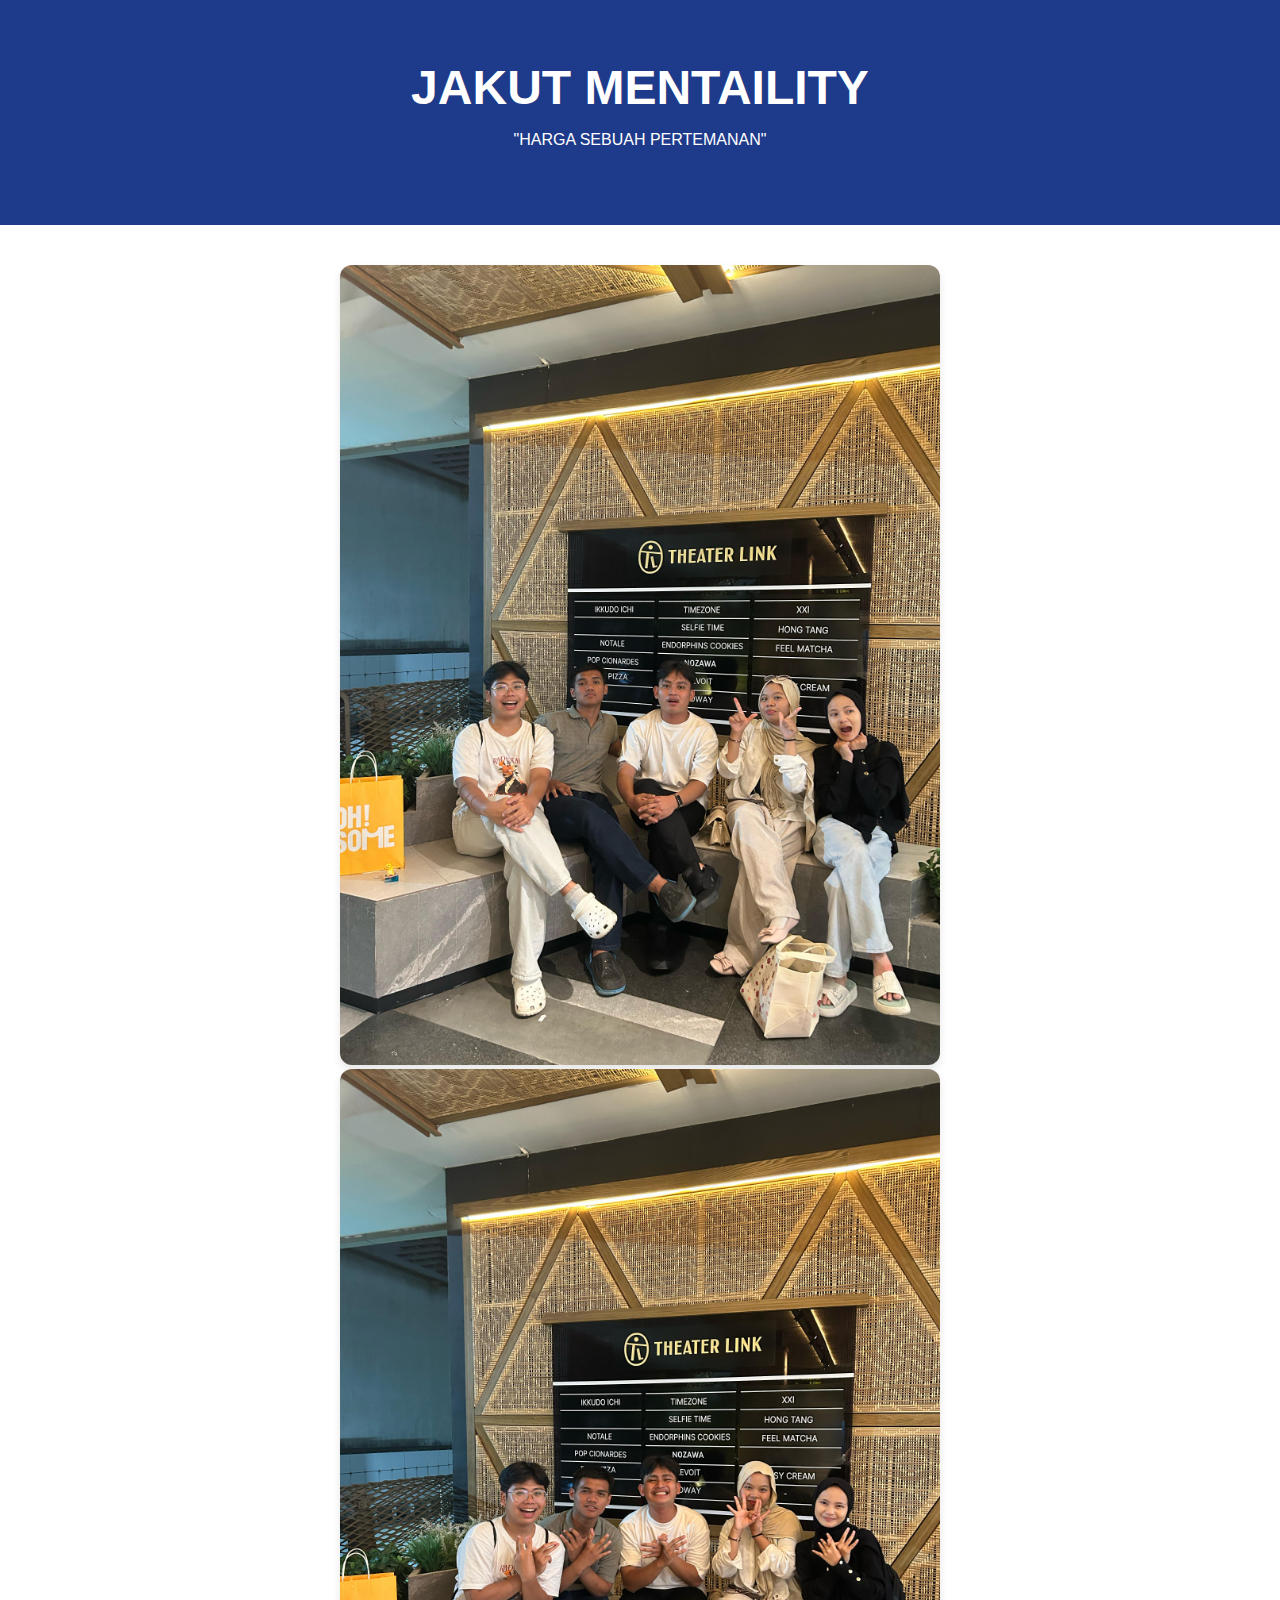
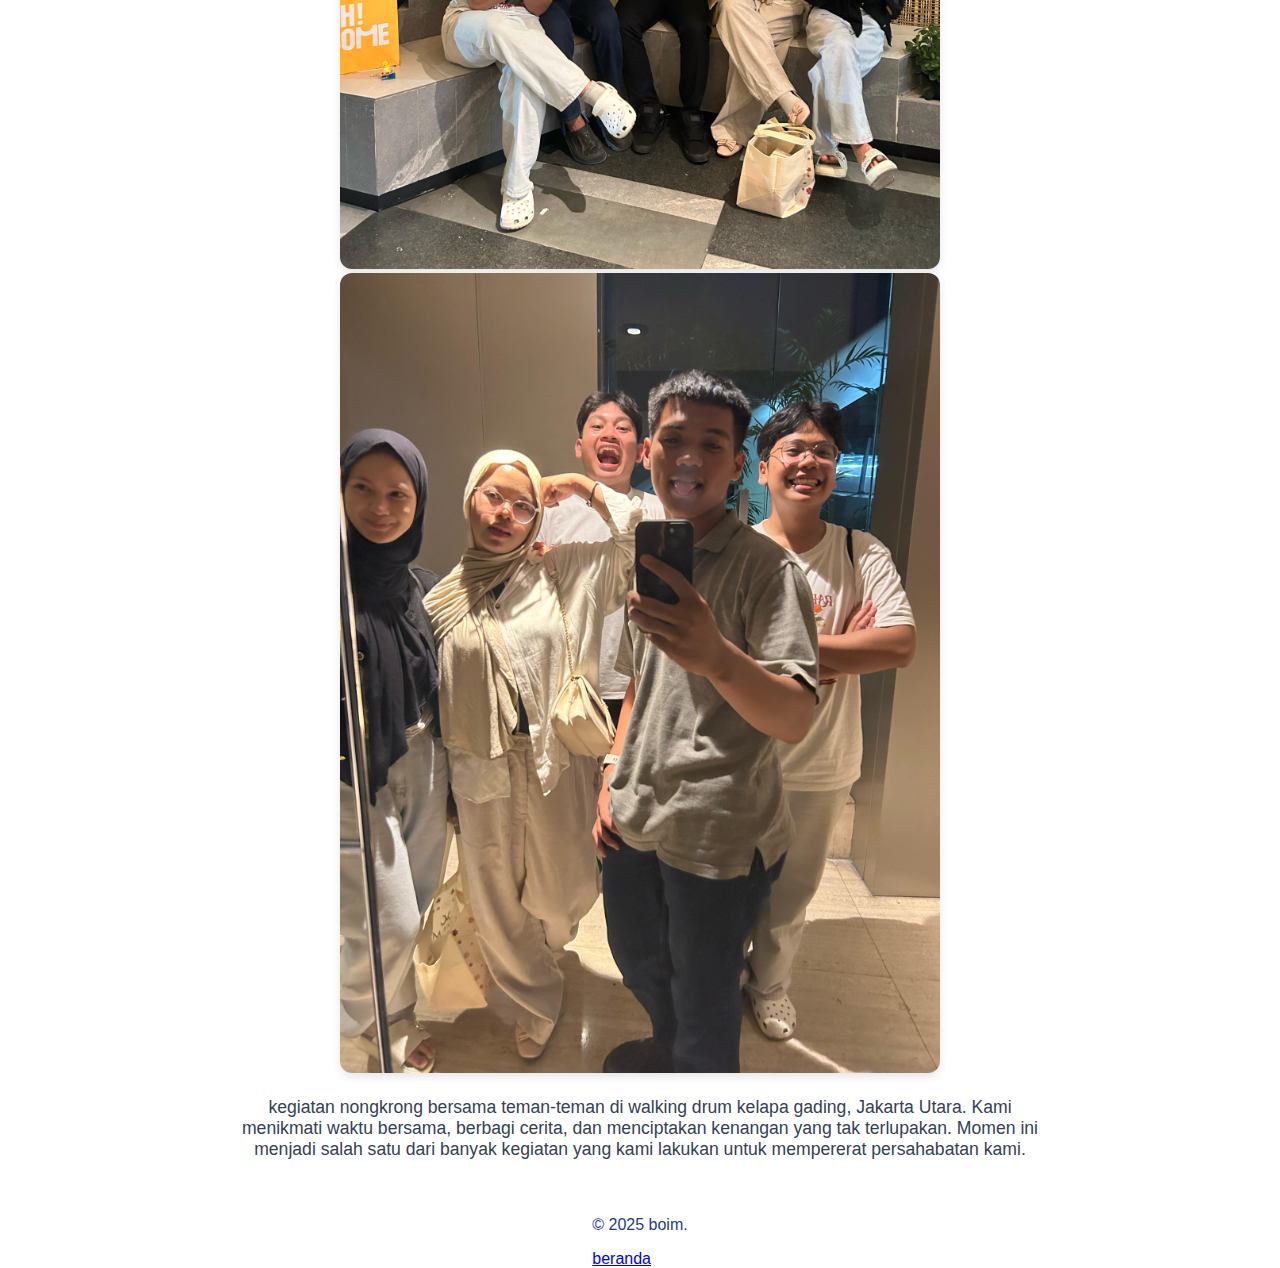
<file: chill in walking drum.html>
<!DOCTYPE html>
<html lang="id">
<head>
  <meta charset="UTF-8">
  <meta name="viewport" content="width=device-width, initial-scale=1.0">
  <title>JAKUT MENTALITY | kegiatan</title>
  <style>
    body {
      margin: 0;
      font-family: Arial, sans-serif;
      background-color: #ffffff;
      color: #1e3a8a;
      display: flex;
      flex-direction: column;
      align-items: center;
    }

    header {
      background-color: #1e3a8a;
      color: white;
      padding: 60px 20px;
      text-align: center;
      width: 100%;
    }

    header h1 {
      margin: 0;
      font-size: 3em;
    }

    .content {
      max-width: 800px;
      margin: 40px 20px;
      text-align: center;
    }

    .content img {
      width: 100%;
      max-width: 600px;
      border-radius: 12px;
      box-shadow: 0 4px 8px rgba(0,0,0,0.1);
    }

    .description {
      margin-top: 20px;
      font-size: 1.1em;
      color: #334155;
    }
  </style>
</head>
<body>
  <header>
    <h1>JAKUT MENTAILITY</h1>
    <p>"HARGA SEBUAH PERTEMANAN"</p>
  </header>

  <div class="content">
    <img src="1.jpg" alt="Kegiatan Jakut">
    <img src="2.jpg" alt="Kegiatan Jakut">
    <img src="3.jpg" alt="Kegiatan Jakut" width="400" height="auto">
    <div class="description">
      kegiatan nongkrong bersama teman-teman di walking drum kelapa gading, Jakarta Utara. Kami menikmati waktu bersama, berbagi cerita, dan menciptakan kenangan yang tak terlupakan. Momen ini menjadi salah satu dari banyak kegiatan yang kami lakukan untuk mempererat persahabatan kami.
    </div>
  </div>
</body>
 <footer>
    <p>© 2025 boim.</p>
     <a href="index.html" class="nav-button">beranda</a>
  </footer>
</body>
</html>
</file>
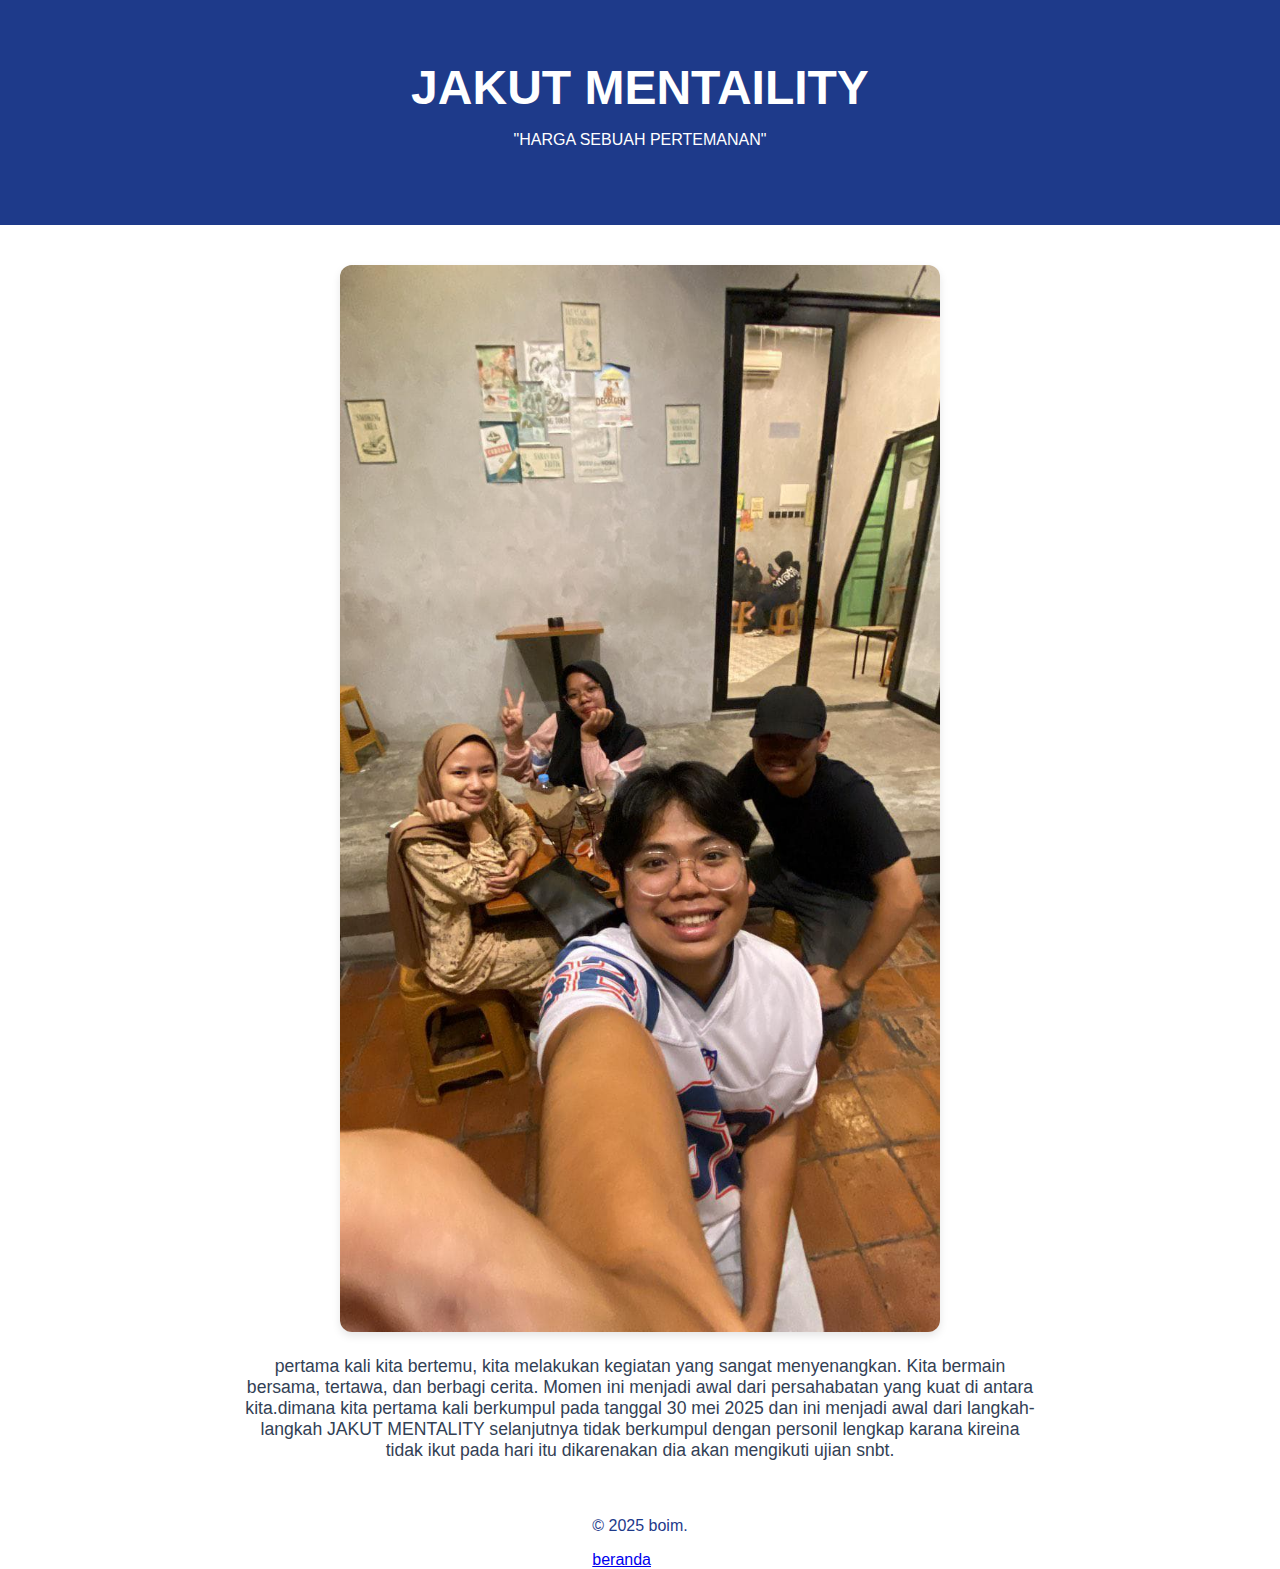
<file: first meet.html>
<!DOCTYPE html>
<html lang="id">
<head>
  <meta charset="UTF-8">
  <meta name="viewport" content="width=device-width, initial-scale=1.0">
  <title>JAKUT MENTALITY | kegiatan</title>
  <style>
    body {
      margin: 0;
      font-family: Arial, sans-serif;
      background-color: #ffffff;
      color: #1e3a8a;
      display: flex;
      flex-direction: column;
      align-items: center;
    }

    header {
      background-color: #1e3a8a;
      color: white;
      padding: 60px 20px;
      text-align: center;
      width: 100%;
    }

    header h1 {
      margin: 0;
      font-size: 3em;
    }

    .content {
      max-width: 800px;
      margin: 40px 20px;
      text-align: center;
    }

    .content img {
      width: 100%;
      max-width: 600px;
      border-radius: 12px;
      box-shadow: 0 4px 8px rgba(0,0,0,0.1);
    }

    .description {
      margin-top: 20px;
      font-size: 1.1em;
      color: #334155;
    }
  </style>
</head>
<body>
  <header>
    <h1>JAKUT MENTAILITY</h1>
    <p>"HARGA SEBUAH PERTEMANAN"</p>
  </header>

  <div class="content">
    <img src="bom.jpg" alt="Kegiatan Jakut" width="400" height="auto">
    <div class="description">
      pertama kali kita bertemu, kita melakukan kegiatan yang sangat menyenangkan. Kita bermain bersama, tertawa, dan berbagi cerita. Momen ini menjadi awal dari persahabatan yang kuat di antara kita.dimana kita pertama kali berkumpul pada tanggal 30 mei 2025 dan ini menjadi awal dari langkah-langkah JAKUT MENTALITY selanjutnya tidak berkumpul dengan personil lengkap karana kireina tidak ikut pada hari itu dikarenakan dia akan mengikuti ujian snbt.
    </div>
  </div>
</body>
 <footer>
    <p>© 2025 boim.</p>
     <a href="index.html" class="nav-button">beranda</a>
  </footer>
</body>
</html>
</file>
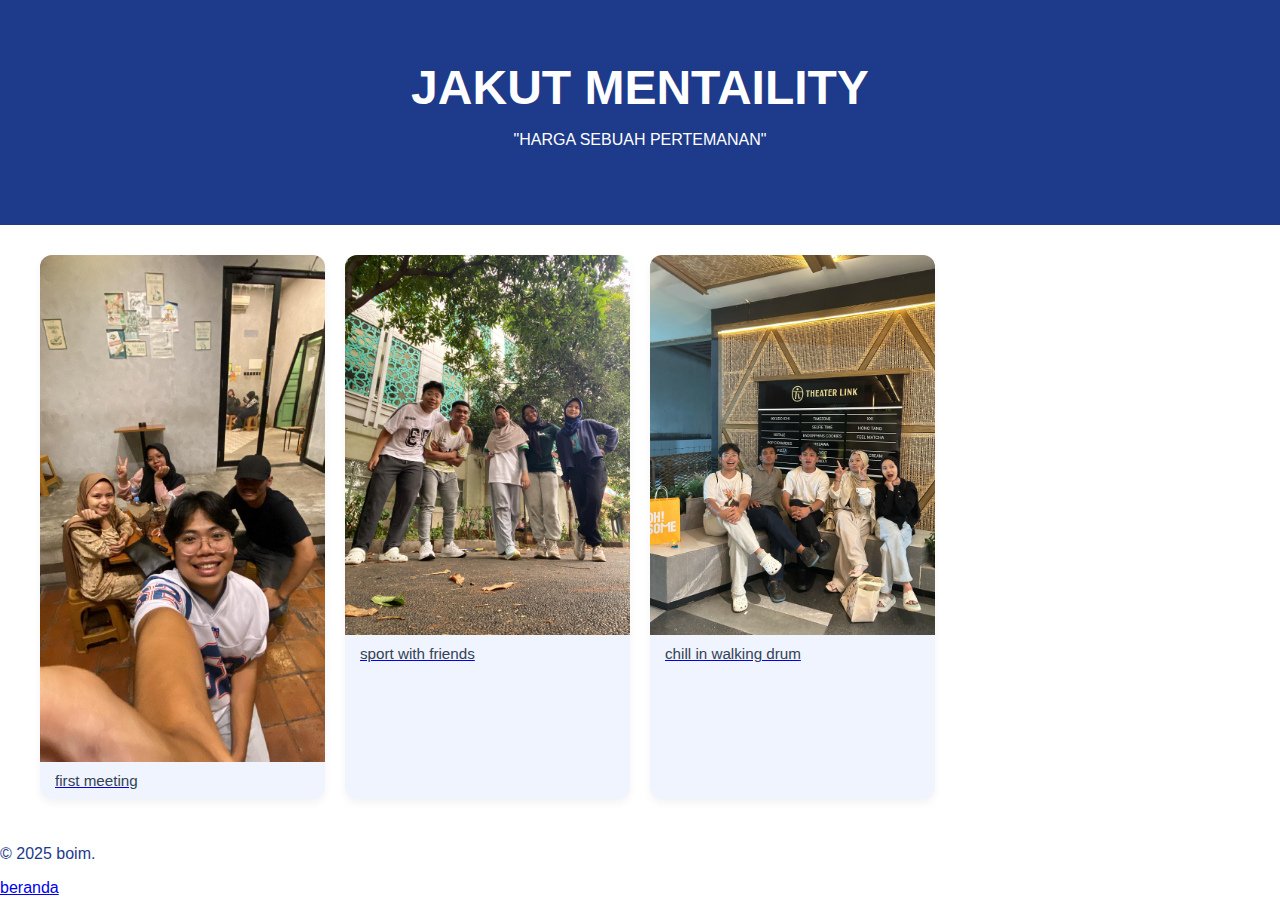
<file: kegiatan.html>
<!DOCTYPE html>
<html lang="id">
<head>
  <meta charset="UTF-8">
  <meta name="viewport" content="width=device-width, initial-scale=1.0">
  <title>JAKUT MENTALITY | kegiatan</title>
  <style>
    body {
      margin: 0;
      font-family: Arial, sans-serif;
      background-color: #ffffff;
      color: #1e3a8a;
    }

    header {
      background-color: #1e3a8a;
      color: white;
      padding: 60px 20px;
      text-align: center;
    }

    header h1 {
      margin: 0;
      font-size: 3em;
    }

    main {
      padding: 30px 20px;
      max-width: 1200px;
      margin: auto;
    }

    .gallery {
      display: grid;
      grid-template-columns: repeat(auto-fill, minmax(250px, 1fr));
      gap: 20px;
    }

    .gallery-item {
      background-color: #f0f4ff;
      border-radius: 12px;
      overflow: hidden;
      box-shadow: 0 4px 8px rgba(0,0,0,0.05);
      transition: transform 0.3s ease;
    }

    .gallery-item:hover {
      transform: scale(1.03);
    }

    .gallery-item img {
      width: 100%;
      display: block;
    }

    .caption {
      padding: 10px 15px;
      font-size: 0.95em;
      color: #334155;
    }
  </style>
</head>
<body>
  <header>
    <h1>JAKUT MENTAILITY</h1>
    <p>"HARGA SEBUAH PERTEMANAN"</p>
  </header>

  <main>
    <div class="gallery">
        <div class="gallery-item">
                 <a href="first meet.html">
        <img src="bom.jpg" alt="first meeting">
        <div class="caption">first meeting</div>
        </a>
      </div>
      <div class="gallery-item">
       <a href="sport with friend.html">
        <img src="b.jpg" alt="Kegiatan 2">
        <div class="caption">sport with friends</div>
       </a>
      </div>
      <div class="gallery-item">
        <a href="chill in walking drum.html">
        <img src="1.jpg" alt="Kegiatan 3">
        <div class="caption">chill in walking drum</div>
        </a>
      </div>
      <!-- Tambahkan blok-blok foto lainnya di sini -->
    </div>
  </main>
</body>
 <footer>
    <p>© 2025 boim.</p>
     <a href="beranda.html" class="nav-button">beranda</a>
  </footer>
</body>
</html>
</file>
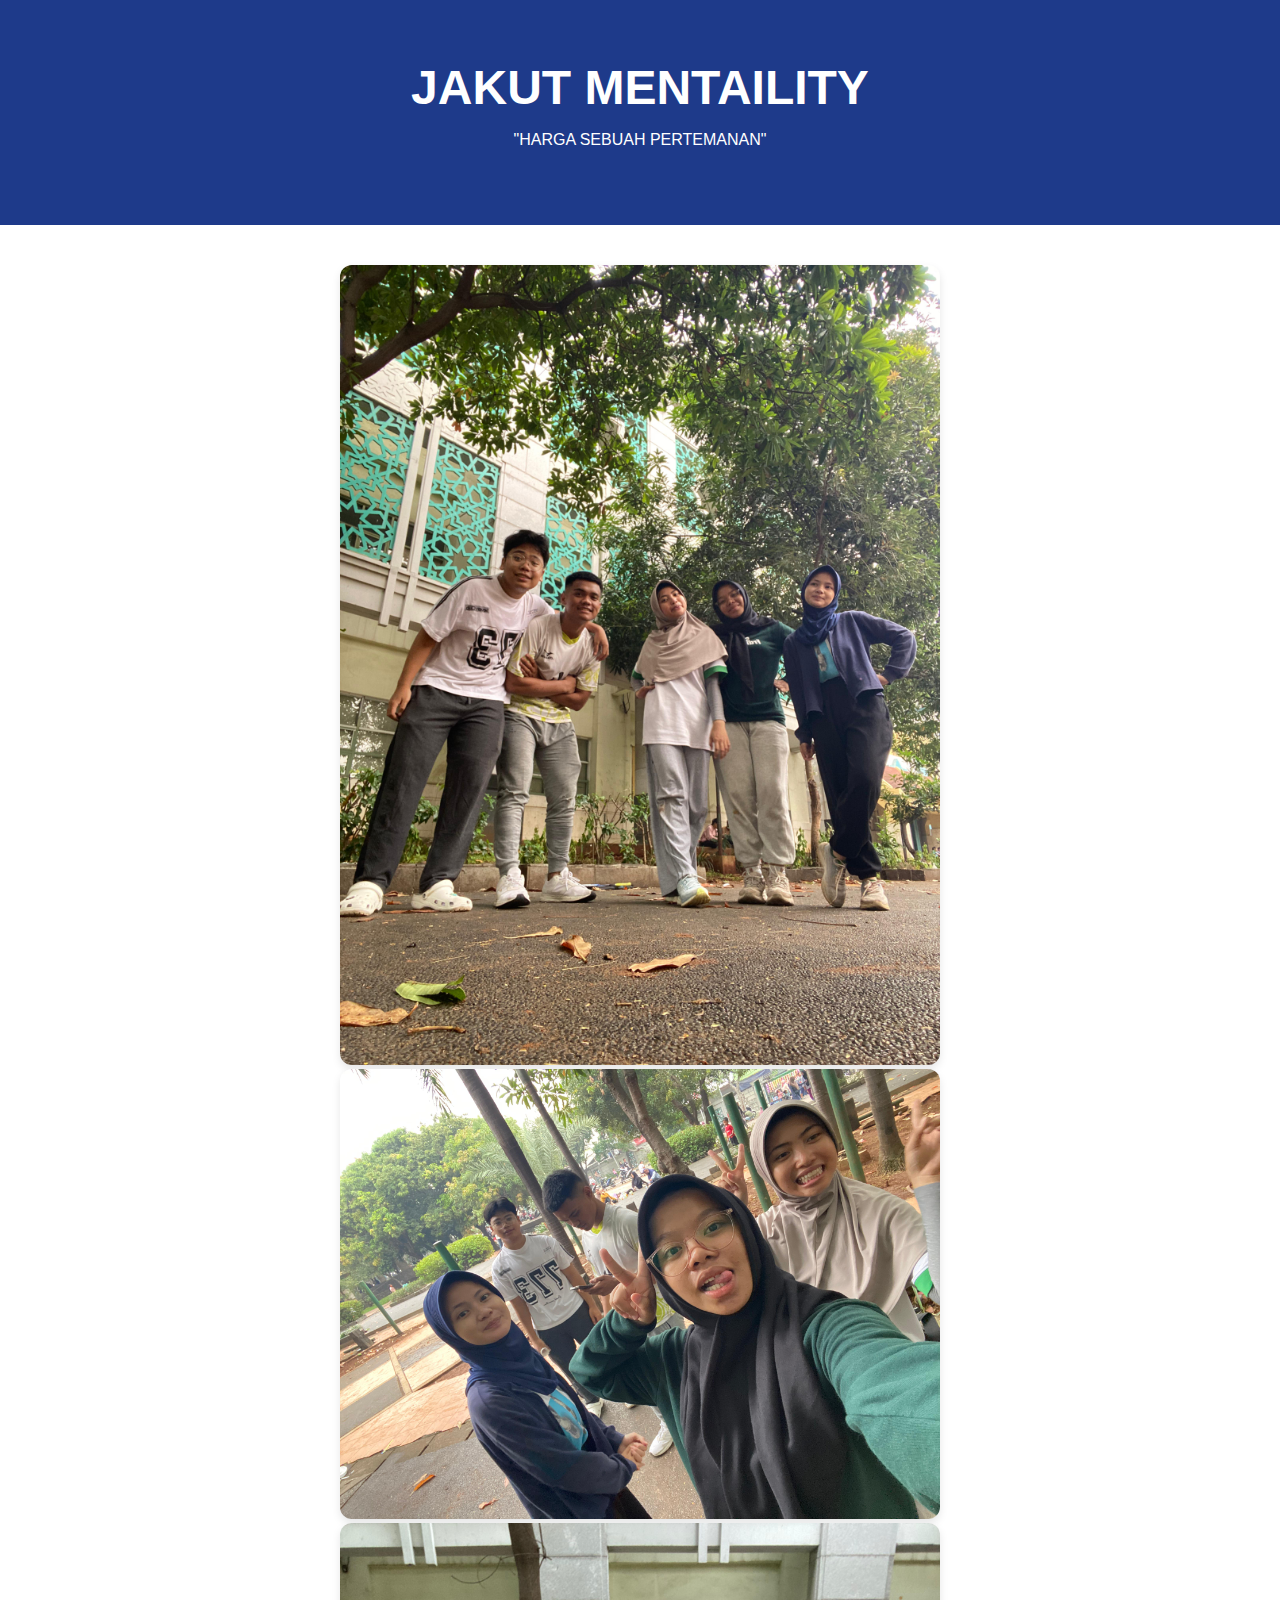
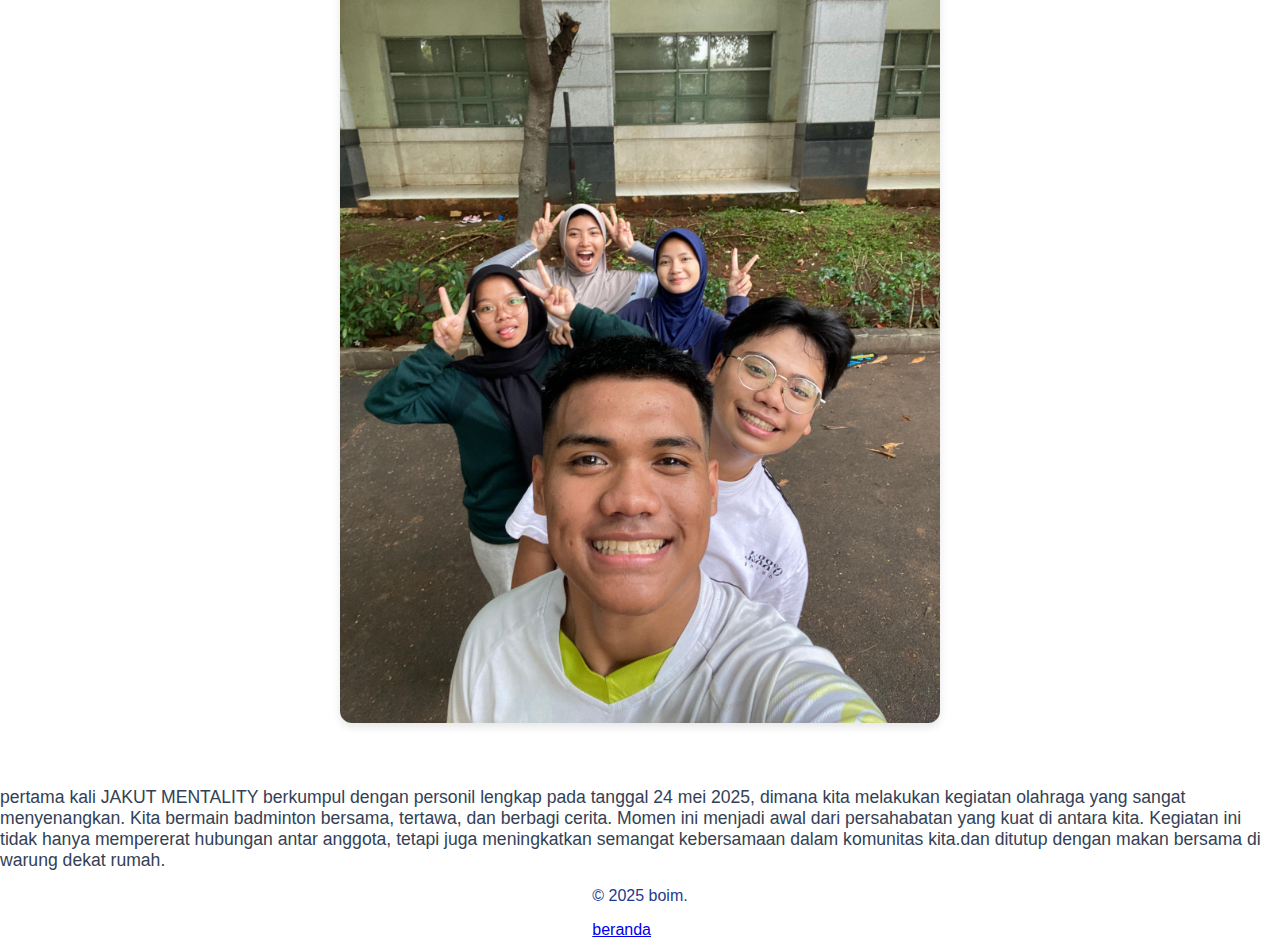
<file: sport with friend.html>
<!DOCTYPE html>
<html lang="id">
<head>
  <meta charset="UTF-8">
  <meta name="viewport" content="width=device-width, initial-scale=1.0">
  <title>JAKUT MENTALITY | kegiatan</title>
  <style>
    body {
      margin: 0;
      font-family: Arial, sans-serif;
      background-color: #ffffff;
      color: #1e3a8a;
      display: flex;
      flex-direction: column;
      align-items: center;
    }

    header {
      background-color: #1e3a8a;
      color: white;
      padding: 60px 20px;
      text-align: center;
      width: 100%;
    }

    header h1 {
      margin: 0;
      font-size: 3em;
    }

    .content {
      max-width: 800px;
      margin: 40px 20px;
      text-align: center;
    }

    .content img {
      width: 100%;
      max-width: 600px;
      border-radius: 12px;
      box-shadow: 0 4px 8px rgba(0,0,0,0.1);
    }

    .description {
      margin-top: 20px;
      font-size: 1.1em;
      color: #334155;
    }
  </style>
</head>
<body>
  <header>
    <h1>JAKUT MENTAILITY</h1>
    <p>"HARGA SEBUAH PERTEMANAN"</p>
  </header>

  <div class="content">
    <img src="b.jpg" alt="Kegiatan Jakut">
    <img src="a.jpg" alt="Kegiatan Jakut">
      <img src="i.jpg" alt="Kegiatan Jakut" width="400" height="auto">
  </div>
    <div class="description">
   pertama kali JAKUT MENTALITY berkumpul dengan personil lengkap pada tanggal 24 mei 2025, dimana kita melakukan kegiatan olahraga yang sangat menyenangkan. Kita bermain badminton bersama, tertawa, dan berbagi cerita. Momen ini menjadi awal dari persahabatan yang kuat di antara kita. Kegiatan ini tidak hanya mempererat hubungan antar anggota, tetapi juga meningkatkan semangat kebersamaan dalam komunitas kita.dan ditutup dengan makan bersama di warung dekat rumah.
    </div>
  </div>
</body>
 <footer>
    <p>© 2025 boim.</p>
     <a href="index.html" class="nav-button">beranda</a>
  </footer>
</body>
</html>
</file>
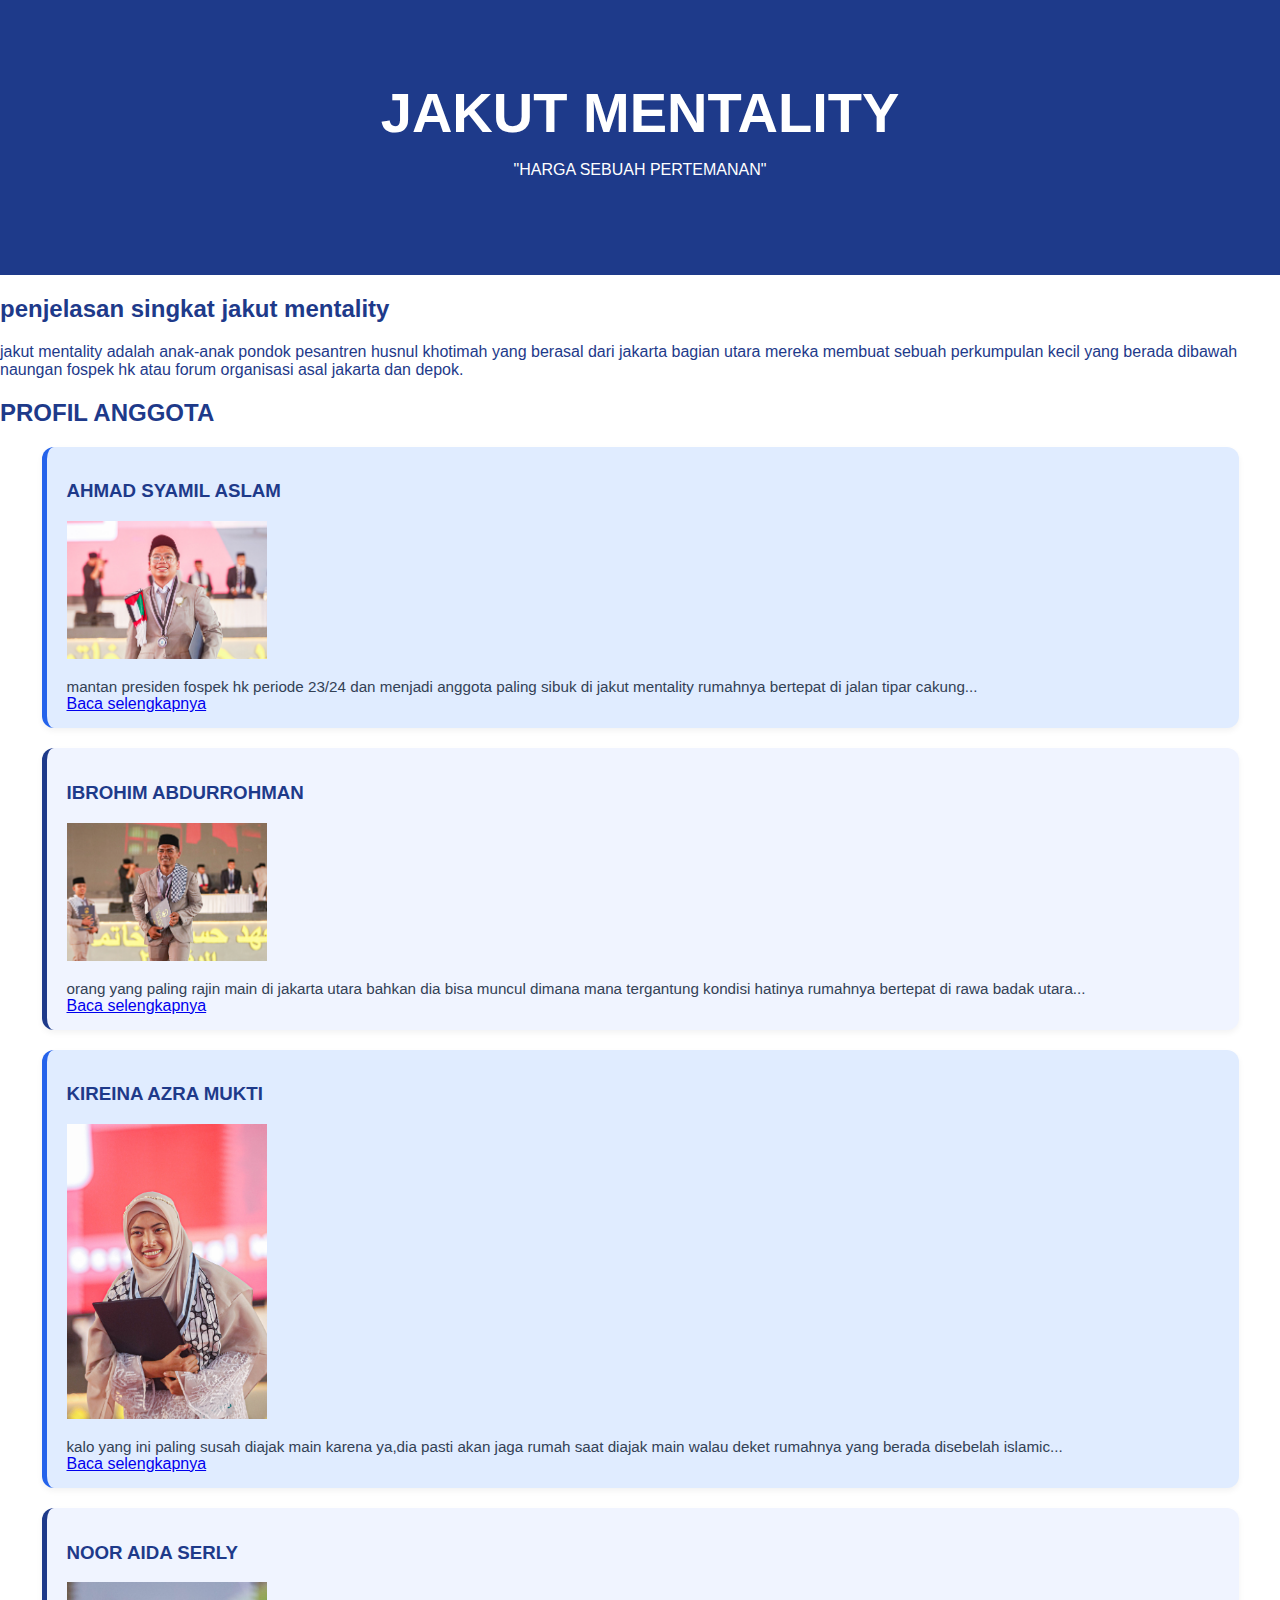
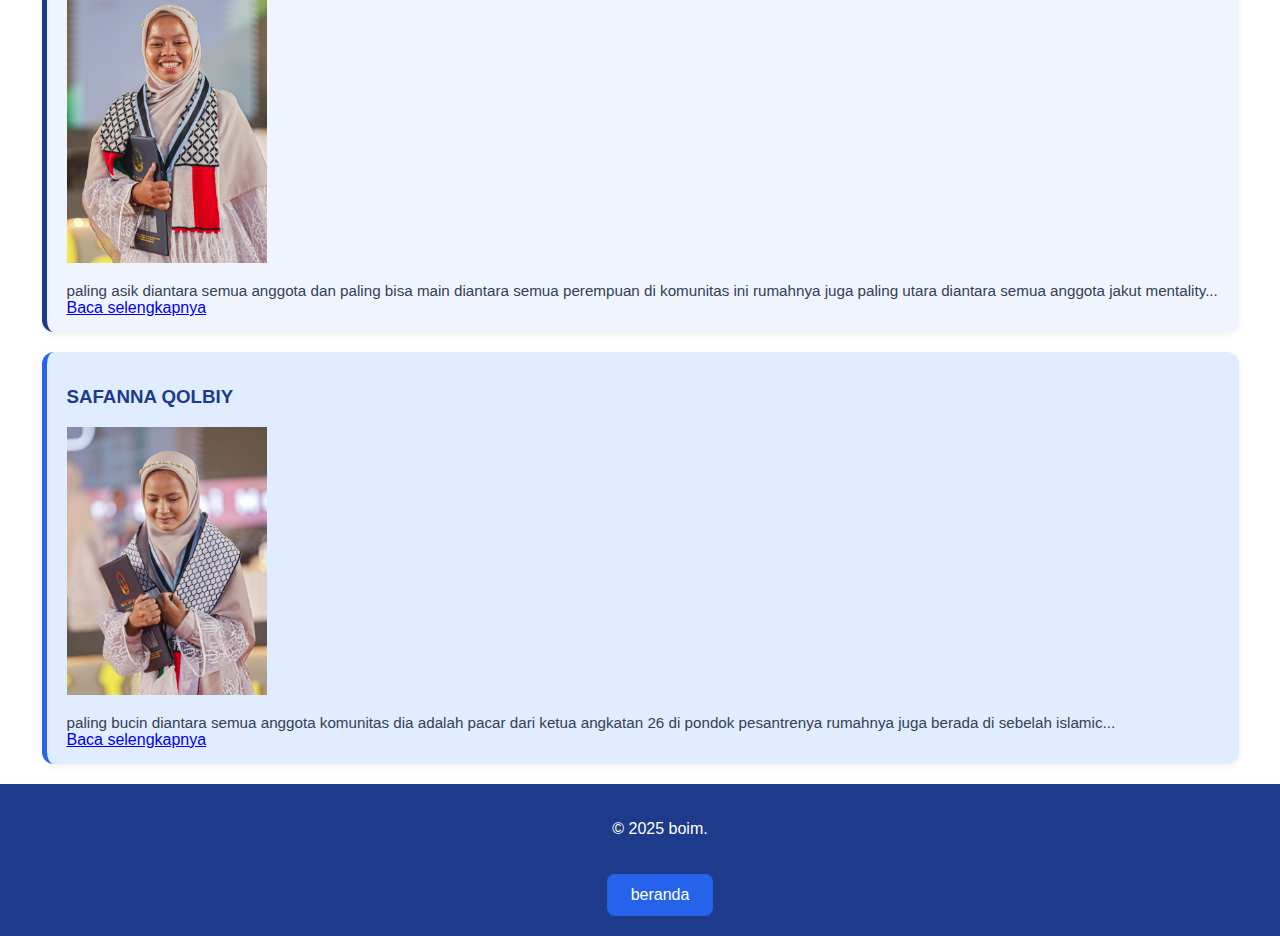
<file: tentang.html>
<!DOCTYPE html>
<html lang="id">
<head>
  <meta charset="UTF-8">
  <meta name="viewport" content="width=device-width, initial-scale=1.0">
  <title>JAKUT MENTALITY | tentang</title>
  <link rel="stylesheet" href="style tentang.css">
</head>
<body>
  <header>
    <h1>JAKUT MENTALITY</h1>
    <p>"HARGA SEBUAH PERTEMANAN"</p>
  </header>

  <section id="about">
    <h2>penjelasan singkat jakut mentality</h2>
    <p>jakut mentality adalah anak-anak pondok pesantren husnul khotimah yang berasal dari jakarta bagian utara mereka membuat sebuah perkumpulan kecil yang berada dibawah naungan fospek hk atau forum organisasi asal jakarta dan depok.</p>
  </section>

  <section id="posts">
    <h2>PROFIL ANGGOTA</h2>
    <article>
      <h3>AHMAD SYAMIL ASLAM</h3>
      <img src="aslam.jpg" alt="aslam pas wisuda" width="200" height="auto">
      <p>mantan presiden fospek hk periode 23/24 dan menjadi anggota paling sibuk di jakut mentality rumahnya bertepat di jalan tipar cakung...</p>
      <a href="#">Baca selengkapnya</a>
    </article>

    <article>
        <h3>IBROHIM ABDURROHMAN</h3>
        <img src="boim.jpg" alt="boim pas wisuda" width="200" height="auto">
        <p>orang yang paling rajin main di jakarta utara bahkan dia bisa muncul dimana mana tergantung kondisi hatinya rumahnya bertepat di rawa badak utara...</p>
        <a href="#">Baca selengkapnya</a>
    </article>

     <article>
      <h3>KIREINA AZRA MUKTI</h3>
      <img src="rere.jpg" alt="rere pas wisuda" width="200" height="auto">
      <p>kalo yang ini paling susah diajak main karena ya,dia pasti akan jaga rumah saat diajak main walau deket rumahnya yang berada disebelah islamic...</p>
      <a href="#">Baca selengkapnya</a>
    </article>

     <article>
      <h3>NOOR AIDA SERLY</h3>
      <img src="serli.jpg" alt="serli pas wisuda" width="200" height="auto">
      <p>paling asik diantara semua anggota dan paling bisa main diantara semua perempuan di komunitas ini rumahnya juga paling utara diantara semua anggota jakut mentality...</p>
      <a href="#">Baca selengkapnya</a>
    </article>

     <article>
      <h3>SAFANNA QOLBIY</h3>
      <img src="safa.jpg" alt="safa pas wisuda" width="200" height="auto">
      <p>paling bucin diantara semua anggota komunitas dia adalah pacar dari ketua angkatan 26 di pondok pesantrenya rumahnya juga berada di sebelah islamic...</p>
      <a href="#">Baca selengkapnya</a>
    </article>
  </section>

  <footer>
    <p>© 2025 boim.</p>
     <a href="index.html" class="nav-button">beranda</a>
  </footer>
</body>
</html>
</file>
<file: style tentang.css>
/* Gaya umum untuk situs Jakut Mentality */
body {
  margin: 0;
  font-family: Arial, sans-serif;
  background-color: #ffffff;
  color: #1e3a8a;
}

header {
  background-color: #1e3a8a;
  color: white;
  padding: 80px 20px;
  text-align: center;
}

header h1 {
  font-size: 3.5em;
  margin: 0;
  font-weight: bold;
}

.nav-button {
  display: inline-block;
  margin-top: 20px;
  padding: 12px 24px;
  background-color: #2563eb;
  color: white;
  text-decoration: none;
  border-radius: 8px;
  font-size: 1em;
  transition: background-color 0.3s ease;
}

.nav-button:hover {
  background-color: #1e40af;
}

main {
  max-width: 700px;
  margin: 40px auto;
  padding: 0 20px;
}

article {
  background-color: #e0ecff;
  border-radius: 12px;
  padding: 15px 20px;
  margin: 20px auto;
  width: 90%;
  box-shadow: 0 3px 6px rgba(0, 0, 0, 0.05);
  border-left: 5px solid #2563eb;
}

article:nth-child(odd) {
  background-color: #f0f4ff;
  border-left-color: #1e3a8a;
}

article h2 {
  margin-top: 0;
  font-size: 1.4em;
  color: #1e3a8a;
}

article p {
  margin-bottom: 0;
  color: #334155;
  font-size: 0.95em;
}
footer {
  text-align: center;
  padding: 20px;
  background-color: #1e3a8a;
  color: white;
  position: relative;
  bottom: 0;
  width: 100%;
}
</file>
